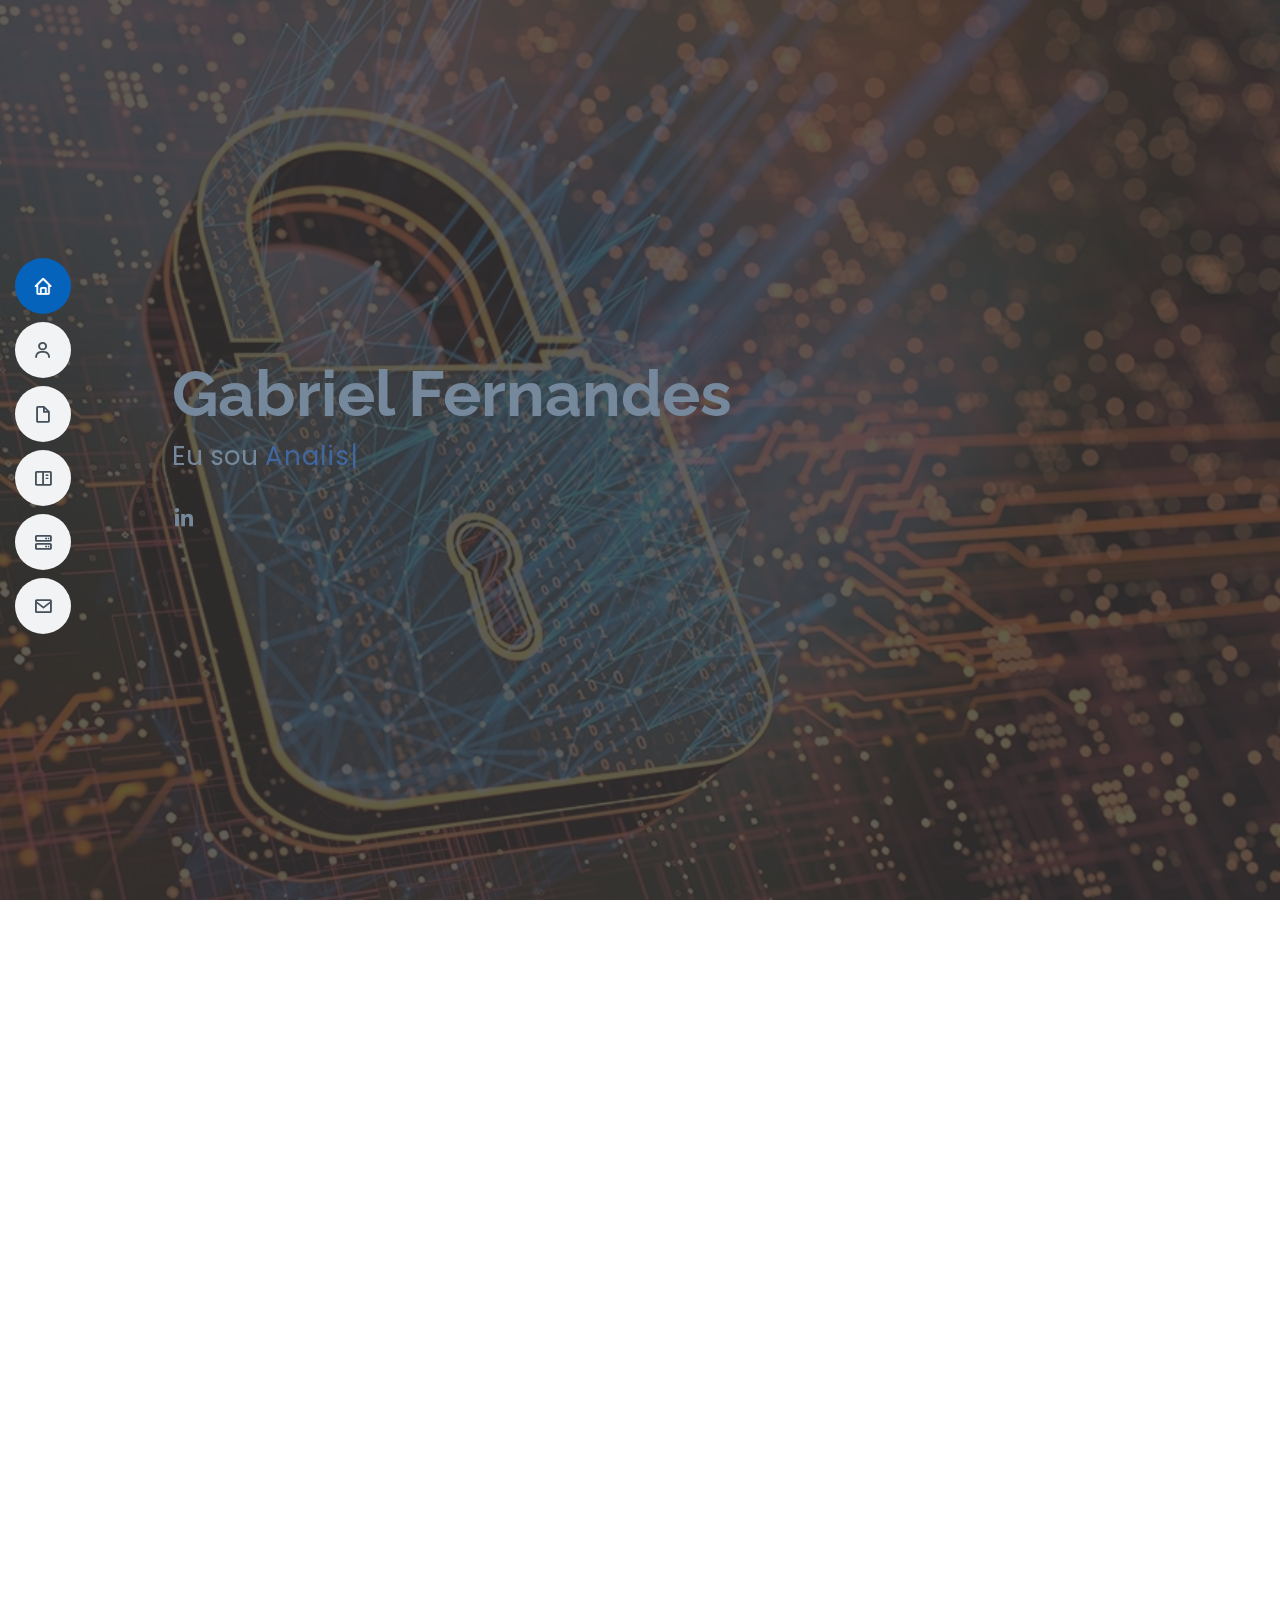
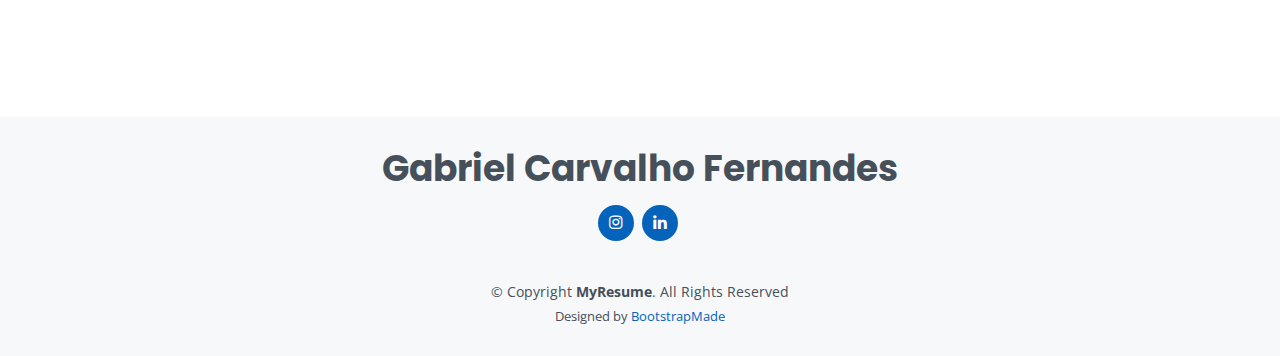
<file: index.html>
<!DOCTYPE html>
<html lang="en">

<head>
  <meta charset="utf-8">
  <meta content="width=device-width, initial-scale=1.0" name="viewport">

  <title>MyResume Bootstrap Template - Index</title>
  <meta content="" name="description">
  <meta content="" name="keywords">

  <!-- Favicons -->
  <link href="assets/img/a.webp" rel="icon">
  <link href="assets/img/a.webp" rel="apple-touch-icon">

  <!-- Google Fonts -->
  <link href="https://fonts.googleapis.com/css?family=Open+Sans:300,300i,400,400i,600,600i,700,700i|Raleway:300,300i,400,400i,500,500i,600,600i,700,700i|Poppins:300,300i,400,400i,500,500i,600,600i,700,700i" rel="stylesheet">

  <!-- Vendor CSS Files -->
  <link href="assets/vendor/aos/aos.css" rel="stylesheet">
  <link href="assets/vendor/bootstrap/css/bootstrap.min.css" rel="stylesheet">
  <link href="assets/vendor/bootstrap-icons/bootstrap-icons.css" rel="stylesheet">
  <link href="assets/vendor/boxicons/css/boxicons.min.css" rel="stylesheet">
  <link href="assets/vendor/glightbox/css/glightbox.min.css" rel="stylesheet">
  <link href="assets/vendor/swiper/swiper-bundle.min.css" rel="stylesheet">

  <!-- Template Main CSS File -->
  <link href="assets/css/style.css" rel="stylesheet">

  <!-- =======================================================
  * Template Name: MyResume
  * Template URL: https://bootstrapmade.com/free-html-bootstrap-template-my-resume/
  * Updated: Mar 17 2024 with Bootstrap v5.3.3
  * Author: BootstrapMade.com
  * License: https://bootstrapmade.com/license/
  ======================================================== -->
</head>

<body>

  <!-- ======= Mobile nav toggle button ======= -->
  <!-- <button type="button" class="mobile-nav-toggle d-xl-none"><i class="bi bi-list mobile-nav-toggle"></i></button> -->
  <i class="bi bi-list mobile-nav-toggle d-lg-none"></i>
  <!-- ======= Header ======= -->
  <header id="header" class="d-flex flex-column justify-content-center">

    <nav id="navbar" class="navbar nav-menu">
      <ul>
        <li><a href="#hero" class="nav-link scrollto active"><i class="bx bx-home"></i> <span>Home</span></a></li>
        <li><a href="#about" class="nav-link scrollto"><i class="bx bx-user"></i> <span>Sobre</span></a></li>
        <li><a href="#resume" class="nav-link scrollto"><i class="bx bx-file-blank"></i> <span>Curriculo</span></a></li>
        <li><a href="#portfolio" class="nav-link scrollto"><i class="bx bx-book-content"></i> <span>Portfolio</span></a></li>
        <li><a href="#services" class="nav-link scrollto"><i class="bx bx-server"></i> <span>Serviços</span></a></li>
        <li><a href="#contact" class="nav-link scrollto"><i class="bx bx-envelope"></i> <span>Contato</span></a></li>
      </ul>
    </nav><!-- .nav-menu -->

  </header><!-- End Header -->

  <!-- ======= Hero Section ======= -->
  <section id="hero" class="d-flex flex-column justify-content-center">
    <div class="container" data-aos="zoom-in" data-aos-delay="100">
      <h1>Gabriel Fernandes</h1>
      <p>Eu sou <span class="typed" data-typed-items="Analista de segurança, Arquiteto de soluções, Desenvolvedor, Musico"></span></p>
      <div class="social-links">
        <a href="https://www.linkedin.com/in/gabriel-carvalho-fernandes/" class="linkedin"><i class="bx bxl-linkedin"></i></a>
      </div>
    </div>
  </section><!-- End Hero -->

  <main id="main">

    <!-- ======= About Section ======= -->
    <section id="about" class="about">
      <div class="container" data-aos="fade-up">

        <div class="section-title">
          <h2>Sobre</h2>
          <p>Oi, tudo bem? Meu nome é Gabriel, tenho 20 anos, venho de Divinópolis-MG, mas atualmente estou morando em São Carlos-SP por conta da universidade. Em 2019 ingressei em uma escola com ensino médio integrado ao técnico em informática, e lá conheci e me encantei com a computação, participando ativamente de projetos de extensão e iniciações científicas. Logo após o término do meu curso técnico e ensino médio, resolvi continuar nessa minha jornada pela computação na graduação, e depois de muito pensar optei pelo curso de Bacharelado em Sistemas de Informação. Por fim, após um árduo processo seletivo, me mudei da minha cidade e estado de nascença, para entrar na Universidade de São Paulo.<br>
            Agora falando mais especificamente da minha trajetória profissional, estou cursando o segundo período de Sistemas de Informação pela Universidade de São Paulo(ICMC-USP), possuo um curso técnico em Informática pelo Centro Federal de Ensino Tecnológico de Minas Gerais (CEFET-MG). Participei de duas iniciações científicas, uma pelo CEFET, no qual foi feito um aplicativo de auxílio ao ensino do badminton, em que atuei como desenvolvedor. Esse projeto foi premiado na FEBRACE como finalista. Ao ingressar na faculdade, logo no primeiro semestre, já me engajei em outra iniciação científica, sobre um aplicativo de otimização de rotas para coleta seletiva, em que também atuei como desenvolvedor. Tenho inglês avançado. Atuei  como Arquiteto de soluções de cybersgurança  na Stefanini Rafael.</p>
        </div>

        <div class="row">
          <div class="col-lg-4">
            <img src="assets/img/profile-img.jpg" class="img-fluid" alt="">
          </div>
          <div class="col-lg-8 pt-4 pt-lg-0 content">
            <h3>Arquiteto de Segurança</h3>
            <p class="fst-italic">
              Seguindo a jornada de cybersgurança e se aprimorando cada vez mais.
            </p>
            <div class="row">
              <div class="col-lg-6">
                <ul>
                  <li><i class="bi bi-chevron-right"></i> <strong>Nascimento:</strong> <span>26 Maio 2003</span></li>
                  <li><i class="bi bi-chevron-right"></i> <strong>Website:</strong> <span>www.example.com</span></li>
                  <li><i class="bi bi-chevron-right"></i> <strong>Telefone:</strong> <span>+55 37 99126-7715</span></li>
                  <li><i class="bi bi-chevron-right"></i> <strong>Cidade:</strong> <span>São Carlos-SP</span></li>
                </ul>
              </div>
              <div class="col-lg-6">
                <ul>
                  <li><i class="bi bi-chevron-right"></i> <strong>Idade:</strong> <span>20</span></li>
                  <li><i class="bi bi-chevron-right"></i> <strong>Formação:</strong> <span>Sistemas de Informação</span></li>
                  <li><i class="bi bi-chevron-right"></i> <strong>Email:</strong> <span>gabriel.carvalhof@usp.br</span></li>
                  <li><i class="bi bi-chevron-right"></i> <strong>Freelance:</strong> <span>Disponível</span></li>
                </ul>
              </div>
            </div>
          </div>
        </div>

      </div>
    </section><!-- End About Section -->

    <!-- ======= Facts Section ======= -->
    <section id="facts" class="facts">
      <div class="container" data-aos="fade-up">

        <div class="section-title">
          <h2>Fatos</h2>
          <p>Crescer, se aprimorar, gerar resultados e claro, deixar clientes cada vez mais contentes, esses são meus lemas! Abaixo alguns dos resultados obtidos durante a minha jornada no universo de cybersegurança</p>
        </div>

        <div class="row">

          <div class="col-lg-3 col-md-6">
            <div class="count-box">
              <i class="bi bi-person-check"></i>
              <span data-purecounter-start="0" data-purecounter-end="40" data-purecounter-duration="1" class="purecounter"></span>
              <p>Clientes Atendidos</p>
            </div>
          </div>

          <div class="col-lg-3 col-md-6 mt-5 mt-md-0">
            <div class="count-box">
              <i class="bi bi-journal-richtext"></i>
              <span data-purecounter-start="0" data-purecounter-end="100" data-purecounter-duration="1" class="purecounter"></span>
              <p>Projetos Implementados</p>
            </div>
          </div>

          <div class="col-lg-3 col-md-6 mt-5 mt-lg-0">
            <div class="count-box">
              <i class="bi bi-shield-lock"></i>
              <span data-purecounter-start="0" data-purecounter-end="2500" data-purecounter-duration="1" class="purecounter"></span>
              <p>Horas de Trabalho em arquiteturas de segurança</p>
            </div>
          </div>

          <div class="col-lg-3 col-md-6 mt-5 mt-lg-0">
            <div class="count-box">
              <i class="bi bi-award"></i>
              <span data-purecounter-start="0" data-purecounter-end="7" data-purecounter-duration="1" class="purecounter"></span>
              <p>Certificações</p>
            </div>
          </div>

        </div>

      </div>
    </section><!-- End Facts Section -->

    <!-- ======= Skills Section ======= -->
    <section id="skills" class="skills section-bg">
      <div class="container" data-aos="fade-up">

        <div class="section-title">
          <h2>Habilidades</h2>
          <p></p>
        </div>

        <div class="row skills-content">

          <div class="col-lg-6">

            <div class="progress">
              <span class="skill">Arquitetura de Segurança <i class="val">100%</i></span>
              <div class="progress-bar-wrap">
                <div class="progress-bar" role="progressbar" aria-valuenow="100" aria-valuemin="0" aria-valuemax="100"></div>
              </div>
            </div>

            <div class="progress">
              <span class="skill"> Redes <i class="val">90%</i></span>
              <div class="progress-bar-wrap">
                <div class="progress-bar" role="progressbar" aria-valuenow="90" aria-valuemin="0" aria-valuemax="100"></div>
              </div>
            </div>

            <div class="progress">
              <span class="skill">Pentest <i class="val">75%</i></span>
              <div class="progress-bar-wrap">
                <div class="progress-bar" role="progressbar" aria-valuenow="75" aria-valuemin="0" aria-valuemax="100"></div>
              </div>
            </div>

          </div>

          <div class="col-lg-6">

            <div class="progress">
              <span class="skill">Monitoramento SOC <i class="val">80%</i></span>
              <div class="progress-bar-wrap">
                <div class="progress-bar" role="progressbar" aria-valuenow="80" aria-valuemin="0" aria-valuemax="100"></div>
              </div>
            </div>

            <div class="progress">
              <span class="skill">Phishing<i class="val">90%</i></span>
              <div class="progress-bar-wrap">
                <div class="progress-bar" role="progressbar" aria-valuenow="90" aria-valuemin="0" aria-valuemax="100"></div>
              </div>
            </div>

            <div class="progress">
              <span class="skill">DevSecOps <i class="val">55%</i></span>
              <div class="progress-bar-wrap">
                <div class="progress-bar" role="progressbar" aria-valuenow="55" aria-valuemin="0" aria-valuemax="100"></div>
              </div>
            </div>

          </div>

        </div>

      </div>
    </section><!-- End Skills Section -->

    <!-- ======= Resume Section ======= -->
    <section id="resume" class="resume">
      <div class="container" data-aos="fade-up">

        <div class="section-title">
          <h2>Resume</h2>
          <p>Abaixo está um pouco da minha trajetória Academica e profissional. Tenho muito orgulho de toda luta, conquistas e desafios superados, durante a minha, mesmo que rescente, carreira. Lembrando, um profissional de TI nunca para de estudar e se atualizar :) </p>
        </div>

        <div class="row">
          <div class="col-lg-6">
            <h3 class="resume-title">Sumario</h3>
            <div class="resume-item pb-0">
              <h4>Gabriel Fernandes</h4>
              <p><em>Arquiteto de Soluções de cybersegurança com mais de 1 ano de experiencia.</em></p>
              <ul>
                <li>São Carlos,São Paulo, Brasil</li>
                <li>(37) 99126-7715</li>
                <li>gabriel.carvalhof@usp.br</li>
              </ul>
            </div>

            <h3 class="resume-title">Formação</h3>
            <div class="resume-item">
              <h4>Bacharelado em Sistemas de Informação</h4>
              <h5>2022 - até o momento</h5>
              <p><em>Universidade de São Paulo - USP</em></p>
              <p>Bacharelado cursado no período noturno no Instituto de Ciencias Matematicas e Computação(ICMC) da USP</p>
            </div>
            <div class="resume-item">
              <h4>Curso Técnico Integrado em Informática </h4>
              <h5>2019 - 2021</h5>
              <p><em>Centro Federal de Ensino Tecnológico de Minas Gerais / CEFET-MG</em></p>
              <p>Curso técnico em informática integrado ao ensino médio, cursado no CEFET-MG campus V</p>
            </div>
          </div>
          <div class="col-lg-6">
            <h3 class="resume-title">Professional Experience</h3>
            <div class="resume-item">
              <h4>Arquiteto de Soluções de Cybersegurança Junior</h4>
              <h5>2023 - 2023</h5>
              <p><em>Stefanini Cyber</em></p>
              <ul>
                <li>Compunha a equipe de pré-vendas, sendo responsável por desenvolver propostas técnicas e comerciais para clientes interessados em produtos e serviços de segurança cibernética.</li>
                <li>encarregado de coletar requisitos, oferecer suporte em defesas técnicas durante propostas, responder a solicitações de propostas (RFPs) </li>
                <li>Desenvolvimento da oferta de DevSecOps da empresa</li>
              </ul>
            </div>
            <div class="resume-item">
              <h4>Estagiário em cybersegurança</h4>
              <h5>2022 - 2023</h5>
              <p><em>Stefanini Cyber</em></p>
              <ul>
                <li>Apoio ao setor de pré-vendas na administração e capacitação dos produtos de cybersecurity empregados nas oportunidades de vendas</li>
                <li>Conhecimento técnico sobre o portfólio de empresas como IBM, Cisco, Tenable, etc </li>
                <li>Domínios de cybersecurity que estudei durante o estágio são:SIEM,SOAR,Cloud Security, Data Protection, EDR, NDR, IOT, OT, IAM, PAM, Email security e threat intelligence</li>
              </ul>
            </div>
          </div>
        </div>

      </div>
    </section><!-- End Resume Section -->

    <!-- ======= Portfolio Section ======= -->
    <section id="portfolio" class="portfolio section-bg">
      <div class="container" data-aos="fade-up">

        <div class="section-title">
          <h2>Portfolio</h2>
          <p>Abaixo alguns exemplos de trabalhos que compõem o meu portifolio</p>
        </div>

        <div class="row">
          <div class="col-lg-12 d-flex justify-content-center" data-aos="fade-up" data-aos-delay="100">
            <ul id="portfolio-flters">
              <li data-filter="*" class="filter-active">All</li>
              <li data-filter=".filter-app">App</li>
              <li data-filter=".filter-card">Card</li>
              <li data-filter=".filter-web"></li>
            </ul>
          </div>
        </div>

        <div class="row portfolio-container" data-aos="fade-up" data-aos-delay="200">

          <div class="col-lg-4 col-md-6 portfolio-item filter-app">
            <div class="portfolio-wrap">
              <img src="assets/img/portfolio/portfolio1.png" class="img-fluid" alt="">
              <div class="portfolio-info">
                <h4>Recicle++</h4>
                <p>App</p>
                <div class="portfolio-links">
                  <a href="assets/img/portfolio/portfolio1.png" data-gallery="portfolioGallery" class="portfolio-lightbox" title="App de otimização de rotas"><i class="bx bx-plus"></i></a>
                  <a href="portfolio-details.html" class="portfolio-details-lightbox" data-glightbox="type: external" title="Portfolio Details"><i class="bx bx-link"></i></a>
                </div>
              </div>
            </div>
          </div>

          <div class="col-lg-4 col-md-6 portfolio-item filter-web">
            <div class="portfolio-wrap">
              <img src="assets/img/portfolio/chiken-maze.jpg" class="img-fluid" alt="">
              <div class="portfolio-info">
                <h4>Chiken-Maze</h4>
                <p>app</p>
                <div class="portfolio-links">
                  <a href="https://github.com/GabrielCF10/ChickenMaze" class="portfolio-details-lightbox" ><i class="bx bx-link"></i></a>
                </div>
              </div>
            </div>
          </div>

          <div class="col-lg-4 col-md-6 portfolio-item filter-app">
            <div class="portfolio-wrap">
              <img src="assets/img/portfolio/AVL.png" class="img-fluid" alt="">
              <div class="portfolio-info">
                <h4>Arvore AVL de Contatos</h4>
                <p>app</p>
                <div class="portfolio-links">
                  <a href="https://github.com/GabrielCF10/Arvore-de-contatos" class="portfolio-details-lightbox" data-glightbox="type: external" title="Portfolio Details"><i class="bx bx-link"></i></a>
                </div>
              </div>
            </div>
          </div>



        </div>

      </div>
    </section><!-- End Portfolio Section -->

    <!-- ======= Services Section ======= -->
    <section id="services" class="services">
      <div class="container" data-aos="fade-up">

        <div class="section-title">
          <h2>Services</h2>
          <p>Serviços e funções as quais consigo desempenhar.</p>
        </div>

        <div class="row">

          <div class="col-lg-4 col-md-6 d-flex align-items-stretch" data-aos="zoom-in" data-aos-delay="100">
            <div class="icon-box iconbox-blue">
              <div class="icon">
                <svg width="100" height="100" viewBox="0 0 600 600" xmlns="http://www.w3.org/2000/svg">
                  <path stroke="none" stroke-width="0" fill="#f5f5f5" d="M300,521.0016835830174C376.1290562159157,517.8887921683347,466.0731472004068,529.7835943286574,510.70327084640275,468.03025145048787C554.3714126377745,407.6079735673963,508.03601936045806,328.9844924480964,491.2728898941984,256.3432110539036C474.5976632858925,184.082847569629,479.9380746630129,96.60480741107993,416.23090153303,58.64404602377083C348.86323505073057,18.502131276798302,261.93793281208167,40.57373210992963,193.5410806939664,78.93577620505333C130.42746243093433,114.334589627462,98.30271207620316,179.96522072025542,76.75703585869454,249.04625023123273C51.97151888228291,328.5150500222984,13.704378332031375,421.85034740162234,66.52175969318436,486.19268352777647C119.04800174914682,550.1803526380478,217.28368757567262,524.383925680826,300,521.0016835830174"></path>
                </svg>
                <i class="bx bx-shield-plus"></i>
              </div>
              <h4><a href="">Arquiteto de Segurança</a></h4>
              <p>Desenvolvimento de arquiteturas robustas de segurança</p>
            </div>
          </div>

          <div class="col-lg-4 col-md-6 d-flex align-items-stretch mt-4 mt-md-0" data-aos="zoom-in" data-aos-delay="200">
            <div class="icon-box iconbox-orange ">
              <div class="icon">
                <svg width="100" height="100" viewBox="0 0 600 600" xmlns="http://www.w3.org/2000/svg">
                  <path stroke="none" stroke-width="0" fill="#f5f5f5" d="M300,582.0697525312426C382.5290701553225,586.8405444964366,449.9789794690241,525.3245884688669,502.5850820975895,461.55621195738473C556.606425686781,396.0723002908107,615.8543463187945,314.28637112970534,586.6730223649479,234.56875336149918C558.9533121215079,158.8439757836574,454.9685369536778,164.00468322053177,381.49747125262974,130.76875717737553C312.15926192815925,99.40240125094834,248.97055460311594,18.661163978235184,179.8680185752513,50.54337015887873C110.5421016452524,82.52863877960104,119.82277516462835,180.83849132639028,109.12597500060166,256.43424936330496C100.08760227029461,320.3096726198365,92.17705696193138,384.0621239912766,124.79988738764834,439.7174275375508C164.83382741302287,508.01625554203684,220.96474134820875,577.5009287672846,300,582.0697525312426"></path>
                </svg>
                <i class="bx bx-shield-minus"></i>
              </div>
              <h4><a href="">Pentester</a></h4>
              <p>Executo testes de intrusão em sistemas criticos</p>
            </div>
          </div>

          <div class="col-lg-4 col-md-6 d-flex align-items-stretch mt-4 mt-lg-0" data-aos="zoom-in" data-aos-delay="300">
            <div class="icon-box iconbox-pink">
              <div class="icon">
                <svg width="100" height="100" viewBox="0 0 600 600" xmlns="http://www.w3.org/2000/svg">
                  <path stroke="none" stroke-width="0" fill="#f5f5f5" d="M300,541.5067337569781C382.14930387511276,545.0595476570109,479.8736841581634,548.3450877840088,526.4010558755058,480.5488172755941C571.5218469581645,414.80211281144784,517.5187510058486,332.0715597781072,496.52539010469104,255.14436215662573C477.37192572678356,184.95920475031193,473.57363656557914,105.61284051026155,413.0603344069578,65.22779650032875C343.27470386102294,18.654635553484475,251.2091493199835,5.337323636656869,175.0934190732945,40.62881213300186C97.87086631185822,76.43348514350839,51.98124368387456,156.15599469081315,36.44837278890362,239.84606092416172C21.716077023791087,319.22268207091537,43.775223500013084,401.1760424656574,96.891909868211,461.97329694683043C147.22146801428983,519.5804099606455,223.5754009179313,538.201503339737,300,541.5067337569781"></path>
                </svg>
                <i class="bx bx-tachometer"></i>
              </div>
              <h4><a href="">Monitoramento SOC</a></h4>
              <p>Atuo como Analista N1 em Centros de Operações de Segurança(SOC)</p>
            </div>
          </div>

          <div class="col-lg-4 col-md-6 d-flex align-items-stretch mt-4" data-aos="zoom-in" data-aos-delay="100">
            <div class="icon-box iconbox-yellow">
              <div class="icon">
                <svg width="100" height="100" viewBox="0 0 600 600" xmlns="http://www.w3.org/2000/svg">
                  <path stroke="none" stroke-width="0" fill="#f5f5f5" d="M300,503.46388370962813C374.79870501325706,506.71871716319447,464.8034551963731,527.1746412648533,510.4981551193396,467.86667711651364C555.9287308511215,408.9015244558933,512.6030010748507,327.5744911775523,490.211057578863,256.5855673507754C471.097692560561,195.9906835881958,447.69079081568157,138.11976852964426,395.19560036434837,102.3242989838813C329.3053358748298,57.3949838291264,248.02791733380457,8.279543830951368,175.87071277845988,42.242879143198664C103.41431057327972,76.34704239035025,93.79494320519305,170.9812938413882,81.28167332365135,250.07896920659033C70.17666984294237,320.27484674793965,64.84698225790005,396.69656628748305,111.28512138212992,450.4950937839243C156.20124167950087,502.5303643271138,231.32542653798444,500.4755392045468,300,503.46388370962813"></path>
                </svg>
                <i class="bi bi-people-fill"></i>
              </div>
              <h4><a href="">Testes de engenharia social</a></h4>
              <p>Tenho a capacidade de realizar testes de engenharia social, como phishing e smshing</p>
            </div>
          </div>

          <div class="col-lg-4 col-md-6 d-flex align-items-stretch mt-4" data-aos="zoom-in" data-aos-delay="200">
            <div class="icon-box iconbox-red">
              <div class="icon">
                <svg width="100" height="100" viewBox="0 0 600 600" xmlns="http://www.w3.org/2000/svg">
                  <path stroke="none" stroke-width="0" fill="#f5f5f5" d="M300,532.3542879108572C369.38199826031484,532.3153073249985,429.10787420159085,491.63046689027357,474.5244479745417,439.17860296908856C522.8885846962883,383.3225815378663,569.1668002868075,314.3205725914397,550.7432151929288,242.7694973846089C532.6665558377875,172.5657663291529,456.2379748765914,142.6223662098291,390.3689995646985,112.34683881706744C326.66090330228417,83.06452184765237,258.84405631176094,53.51806209861945,193.32584062364296,78.48882559362697C121.61183558270385,105.82097193414197,62.805066853699245,167.19869350419734,48.57481801355237,242.6138429142374C34.843463184063346,315.3850353017275,76.69343916112496,383.4422959591041,125.22947124332185,439.3748458443577C170.7312796277747,491.8107796887764,230.57421082200815,532.3932930995766,300,532.3542879108572"></path>
                </svg>
                <i class="bi bi-hdd-network"></i>
              </div>
              <h4><a href="">Analista de Redes</a></h4>
              <p>Amplo conhecimento em redes, com destaque para ferramentas Cisco e Fortnet</p>
            </div>
          </div>

          <div class="col-lg-4 col-md-6 d-flex align-items-stretch mt-4" data-aos="zoom-in" data-aos-delay="300">
            <div class="icon-box iconbox-teal">
              <div class="icon">
                <svg width="100" height="100" viewBox="0 0 600 600" xmlns="http://www.w3.org/2000/svg">
                  <path stroke="none" stroke-width="0" fill="#f5f5f5" d="M300,566.797414625762C385.7384707136149,576.1784315230908,478.7894351017131,552.8928747891023,531.9192734346935,484.94944893311C584.6109503024035,417.5663521118492,582.489472248146,322.67544863468447,553.9536738515405,242.03673114598146C529.1557734026468,171.96086150256528,465.24506316201064,127.66468636344209,395.9583748389544,100.7403814666027C334.2173773831606,76.7482773500951,269.4350130405921,84.62216499799875,207.1952322260088,107.2889140133804C132.92018162631612,134.33871894543012,41.79353780512637,160.00259165414826,22.644507872594943,236.69541883565114C3.319112789854554,314.0945973066697,72.72355303640163,379.243833228382,124.04198916343866,440.3218312028393C172.9286146004772,498.5055451809895,224.45579914871206,558.5317968840102,300,566.797414625762"></path>
                </svg>
                <i class="bi bi-infinity"></i>
              </div>
              <h4><a href="">DevSecOps</a></h4>
              <p>Atuo como engenheiro de DevSecOps, com especialidade nas ferramentas Veracode e Checkmarks</p>
            </div>
          </div>

        </div>

      </div>
    </section><!-- End Services Section -->

    <!-- ======= Testimonials Section ======= -->
    <section id="testimonials" class="testimonials section-bg">
      <div class="container" data-aos="fade-up">

        <div class="section-title">
          <h2>Testemunhas</h2>
        </div>

        <div class="testimonials-slider swiper" data-aos="fade-up" data-aos-delay="100">
          <div class="swiper-wrapper">

            <div class="swiper-slide">
              <div class="testimonial-item">
                <img src="assets/img/testimonials/arruda.png" class="testimonial-img" alt="">
                <h3>Gabriel Arruda</h3>
                <h4>Analista de Portfolio Asset</h4>
                <p>
                  <i class="bx bxs-quote-alt-left quote-icon-left"></i>
                  Gabriel é um ótimo profissional, sempre disposto a ajudar e com um conhecimento técnico incrível. Recomendo muito o seu trabalho.
                  <i class="bx bxs-quote-alt-right quote-icon-right"></i>
                </p>
              </div>
            </div><!-- End testimonial item -->

            <div class="swiper-slide">
              <div class="testimonial-item">
                <img src="assets/img/testimonials/andregas.png" class="testimonial-img" alt="">
                <h3>Gabriel Andreghetti</h3>
                <h4>Estudante & Pesquisador</h4>
                <p>
                  <i class="bx bxs-quote-alt-left quote-icon-left"></i>
                  Gabriel demonstrou um amplo conhecimento em cybersegurança, sempre disposto a ajudar e com uma ótima didática. Recomendo muito o seu trabalho.
                  <i class="bx bxs-quote-alt-right quote-icon-right"></i>
                </p>
              </div>
            </div><!-- End testimonial item -->

            <div class="swiper-slide">
              <div class="testimonial-item">
                <img src="assets/img/testimonials/thiago.png" class="testimonial-img" alt="">
                <h3>Thiago Prado</h3>
                <h4>Cientista de Dados</h4>
                <p>
                  <i class="bx bxs-quote-alt-left quote-icon-left"></i>
                  Extremamente dedicado e aprende rapido, Gabriel é um profissional incrível e com um futuro brilhante pela frente.
                  <i class="bx bxs-quote-alt-right quote-icon-right"></i>
                </p>
              </div>
            </div><!-- End testimonial item -->

            <div class="swiper-slide">
              <div class="testimonial-item">
                <img src="assets/img/testimonials/jp.png" class="testimonial-img" alt="">
                <h3>Joao Pedro</h3>
                <h4>Engenheiro de ML</h4>
                <p>
                  <i class="bx bxs-quote-alt-left quote-icon-left"></i>
                  Gabriel é um profissional incrível, com um conhecimento técnico incrível e sempre disposto a ajudar. Recomendo muito o seu trabalho.
                  <i class="bx bxs-quote-alt-right quote-icon-right"></i>
                </p>
              </div>
            </div><!-- End testimonial item -->

            <div class="swiper-slide">
              <div class="testimonial-item">
                <img src="assets/img/testimonials/pedrinho.png" class="testimonial-img" alt="">
                <h3>Pedro Augusto</h3>
                <h4>Estudante</h4>
                <p>
                  <i class="bx bxs-quote-alt-left quote-icon-left"></i>
                  Gabriel é um profissional incrível, com um conhecimento técnico incrível e sempre disposto a ajudar. Recomendo muito o seu trabalho.
                  <i class="bx bxs-quote-alt-right quote-icon-right"></i>
                </p>
              </div>
            </div><!-- End testimonial item -->

          </div>
          <div class="swiper-pagination"></div>
        </div>

      </div>
    </section><!-- End Testimonials Section -->

    <!-- ======= Contact Section ======= -->
    <section id="contact" class="contact">
      <div class="container" data-aos="fade-up">

        <div class="section-title">
          <h2>Contato</h2>
        </div>

        <div class="row mt-1">

          <div class="col-lg-4">
            <div class="info">
              <div class="address">
                <i class="bi bi-geo-alt"></i>
                <h4>Endereço:</h4>
                <p>São Carlos, São Paulo, Brasil</p>
              </div>

              <div class="email">
                <i class="bi bi-envelope"></i>
                <h4>Email:</h4>
                <p>gabriel.carvalhof@usp.br</p>
              </div>

              <div class="phone">
                <i class="bi bi-phone"></i>
                <h4>Tel:</h4>
                <p>+55 37 99126-7715</p>
              </div>

            </div>

          </div>

          <div class="col-lg-8 mt-5 mt-lg-0">

            <form action="forms/contact.php" method="post" role="form" class="php-email-form">
              <div class="row">
                <div class="col-md-6 form-group">
                  <input type="text" name="name" class="form-control" id="name" placeholder="Your Name" required>
                </div>
                <div class="col-md-6 form-group mt-3 mt-md-0">
                  <input type="email" class="form-control" name="email" id="email" placeholder="Your Email" required>
                </div>
              </div>
              <div class="form-group mt-3">
                <input type="text" class="form-control" name="subject" id="subject" placeholder="Subject" required>
              </div>
              <div class="form-group mt-3">
                <textarea class="form-control" name="message" rows="5" placeholder="Message" required></textarea>
              </div>
              <div class="my-3">
                <div class="loading">Carregando</div>
                <div class="error-message"></div>
                <div class="sent-message">Sua mensagem foi enviada. Obrigado!</div>
              </div>
              <div class="text-center"><button type="submit">Enviar Mensagem</button></div>
            </form>

          </div>

        </div>

      </div>
    </section><!-- End Contact Section -->

  </main><!-- End #main -->

  <!-- ======= Footer ======= -->
  <footer id="footer">
    <div class="container">
      <h3>Gabriel Carvalho Fernandes</h3>
      <div class="social-links">
        <a href="https://www.instagram.com/gabrielcf10/" class="instagram"><i class="bx bxl-instagram"></i></a>
        <a href="https://www.linkedin.com/in/gabriel-carvalho-fernandes/" class="linkedin"><i class="bx bxl-linkedin"></i></a>
      </div>
      <div class="copyright">
        &copy; Copyright <strong><span>MyResume</span></strong>. All Rights Reserved
      </div>
      <div class="credits">
        <!-- All the links in the footer should remain intact. -->
        <!-- You can delete the links only if you purchased the pro version. -->
        <!-- Licensing information: [license-url] -->
        <!-- Purchase the pro version with working PHP/AJAX contact form: https://bootstrapmade.com/free-html-bootstrap-template-my-resume/ -->
        Designed by <a href="https://bootstrapmade.com/">BootstrapMade</a>
      </div>
    </div>
  </footer><!-- End Footer -->

  <div id="preloader"></div>
  <a href="#" class="back-to-top d-flex align-items-center justify-content-center"><i class="bi bi-arrow-up-short"></i></a>

  <!-- Vendor JS Files -->
  <script src="assets/vendor/purecounter/purecounter_vanilla.js"></script>
  <script src="assets/vendor/aos/aos.js"></script>
  <script src="assets/vendor/bootstrap/js/bootstrap.bundle.min.js"></script>
  <script src="assets/vendor/glightbox/js/glightbox.min.js"></script>
  <script src="assets/vendor/isotope-layout/isotope.pkgd.min.js"></script>
  <script src="assets/vendor/swiper/swiper-bundle.min.js"></script>
  <script src="assets/vendor/typed.js/typed.umd.js"></script>
  <script src="assets/vendor/waypoints/noframework.waypoints.js"></script>
  <script src="assets/vendor/php-email-form/validate.js"></script>

  <!-- Template Main JS File -->
  <script src="assets/js/main.js"></script>

</body>

</html>
</file>
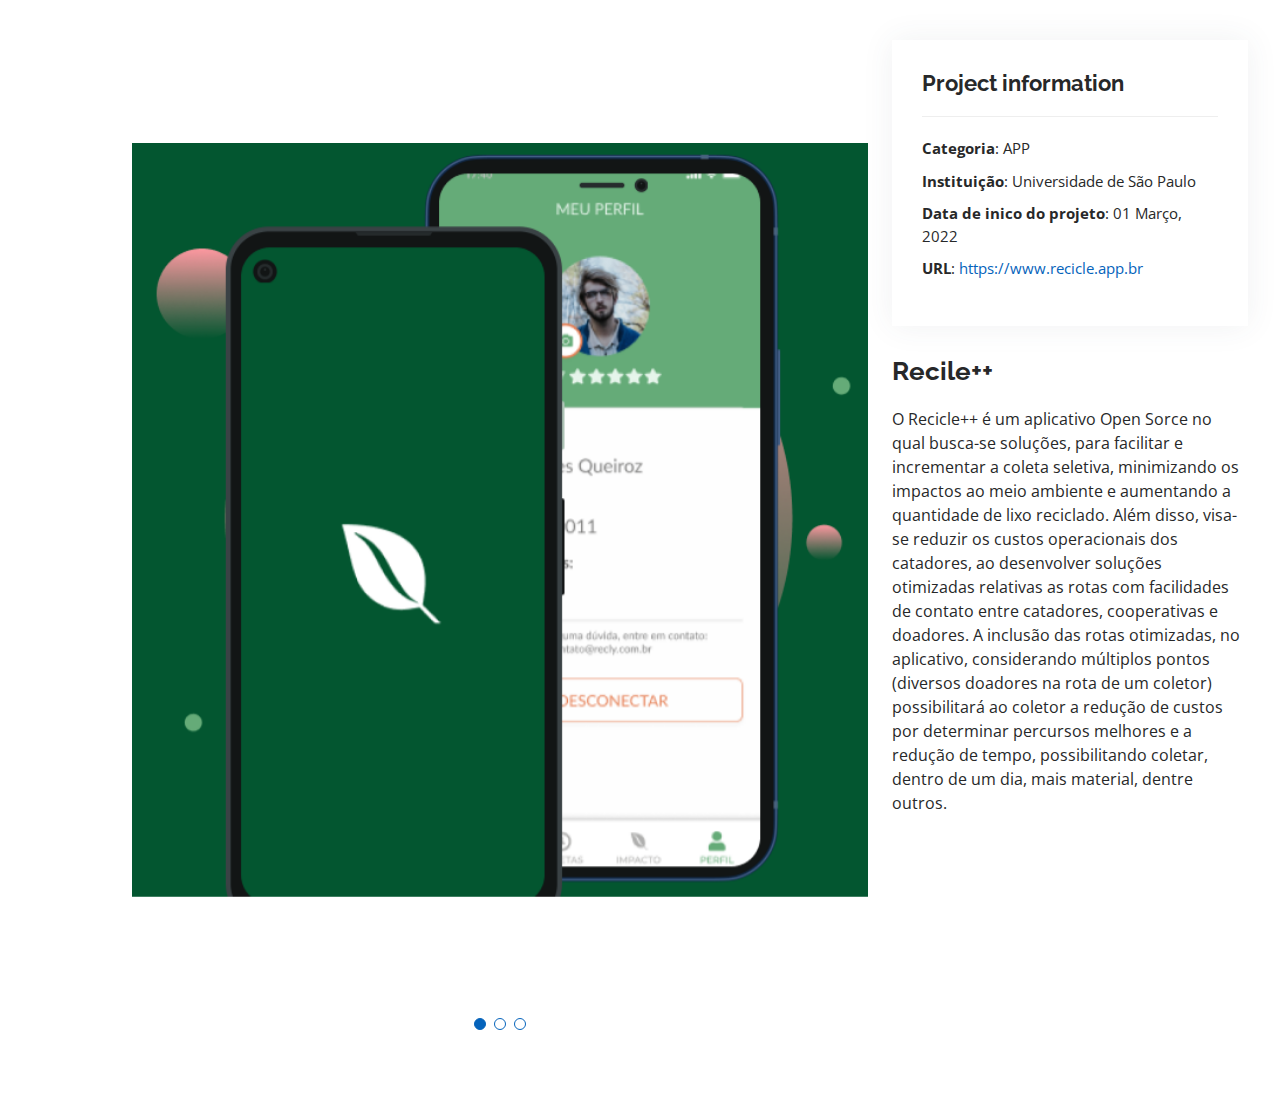
<file: portfolio-details.html>
<!DOCTYPE html>
<html lang="en">

<head>
  <meta charset="utf-8">
  <meta content="width=device-width, initial-scale=1.0" name="viewport">

  <title>Portfolio Details - Personal Bootstrap Template</title>
  <meta content="" name="description">
  <meta content="" name="keywords">

  <!-- Favicons -->
  <link href="assets/img/favicon.png" rel="icon">
  <link href="assets/img/apple-touch-icon.png" rel="apple-touch-icon">

  <!-- Google Fonts -->
  <link href="https://fonts.googleapis.com/css?family=Open+Sans:300,300i,400,400i,600,600i,700,700i|Raleway:300,300i,400,400i,500,500i,600,600i,700,700i|Poppins:300,300i,400,400i,500,500i,600,600i,700,700i" rel="stylesheet">

  <!-- Vendor CSS Files -->
  <link href="assets/vendor/aos/aos.css" rel="stylesheet">
  <link href="assets/vendor/bootstrap/css/bootstrap.min.css" rel="stylesheet">
  <link href="assets/vendor/bootstrap-icons/bootstrap-icons.css" rel="stylesheet">
  <link href="assets/vendor/boxicons/css/boxicons.min.css" rel="stylesheet">
  <link href="assets/vendor/glightbox/css/glightbox.min.css" rel="stylesheet">
  <link href="assets/vendor/swiper/swiper-bundle.min.css" rel="stylesheet">

  <!-- Template Main CSS File -->
  <link href="assets/css/style.css" rel="stylesheet">

  <!-- =======================================================
  * Template Name: MyResume
  * Template URL: https://bootstrapmade.com/free-html-bootstrap-template-my-resume/
  * Updated: Mar 17 2024 with Bootstrap v5.3.3
  * Author: BootstrapMade.com
  * License: https://bootstrapmade.com/license/
  ======================================================== -->
</head>

<body>

  <main id="main">

    <!-- ======= Portfolio Details Section ======= -->
    <section id="portfolio-details" class="portfolio-details">
      <div class="container">

        <div class="row gy-4">

          <div class="col-lg-8">
            <div class="portfolio-details-slider swiper">
              <div class="swiper-wrapper align-items-center">

                <div class="swiper-slide">
                  <img src="assets/img/portfolio/portfolio1.png" alt="">
                </div>

                <div class="swiper-slide">
                  <img src="assets/img/portfolio/portfolio2.png" alt="">
                </div>

                <div class="swiper-slide">
                  <img src="assets/img/portfolio/portfolio3.png" alt="">
                </div>

              </div>
              <div class="swiper-pagination"></div>
            </div>
          </div>

          <div class="col-lg-4">
            <div class="portfolio-info">
              <h3>Project information</h3>
              <ul>
                <li><strong>Categoria</strong>: APP</li>
                <li><strong>Instituição</strong>: Universidade de São Paulo</li>
                <li><strong>Data de inico do projeto</strong>: 01 Março, 2022</li>
                <li><strong>URL</strong>: <a href="#">https://www.recicle.app.br</a></li>
              </ul>
            </div>
            <div class="portfolio-description">
              <h2>Recile++</h2>
              <p>
                O Recicle++ é um aplicativo Open Sorce no qual busca-se soluções, para facilitar e incrementar a coleta seletiva, minimizando os impactos ao meio ambiente e aumentando a quantidade de lixo reciclado. Além disso, visa-se reduzir os custos operacionais dos catadores, ao desenvolver soluções otimizadas relativas as rotas com facilidades de contato entre catadores, cooperativas e doadores. A inclusão das rotas otimizadas, no aplicativo, considerando múltiplos pontos (diversos doadores na rota de um coletor) possibilitará ao coletor a redução de custos por determinar percursos melhores e a redução de tempo, possibilitando coletar, dentro de um dia, mais material, dentre outros.
              </p>
            </div>
          </div>

        </div>

      </div>
    </section><!-- End Portfolio Details Section -->

  </main><!-- End #main -->

  <div id="preloader"></div>
  <a href="#" class="back-to-top d-flex align-items-center justify-content-center"><i class="bi bi-arrow-up-short"></i></a>

  <!-- Vendor JS Files -->
  <script src="assets/vendor/purecounter/purecounter_vanilla.js"></script>
  <script src="assets/vendor/aos/aos.js"></script>
  <script src="assets/vendor/bootstrap/js/bootstrap.bundle.min.js"></script>
  <script src="assets/vendor/glightbox/js/glightbox.min.js"></script>
  <script src="assets/vendor/isotope-layout/isotope.pkgd.min.js"></script>
  <script src="assets/vendor/swiper/swiper-bundle.min.js"></script>
  <script src="assets/vendor/typed.js/typed.umd.js"></script>
  <script src="assets/vendor/waypoints/noframework.waypoints.js"></script>
  <script src="assets/vendor/php-email-form/validate.js"></script>

  <!-- Template Main JS File -->
  <script src="assets/js/main.js"></script>

</body>

</html>
</file>
<file: assets/css/style.css>
/**
* Template Name: MyResume
* Template URL: https://bootstrapmade.com/free-html-bootstrap-template-my-resume/
* Updated: Mar 17 2024 with Bootstrap v5.3.3
* Author: BootstrapMade.com
* License: https://bootstrapmade.com/license/
*/

/*--------------------------------------------------------------
# General
--------------------------------------------------------------*/
/* seletor de elemento - nome */
body {
  font-family: "Open Sans", sans-serif;
  color: #272829;
}

 /* Aqui temos um exemplo de cascata -> é definido a cor padrão de links e remoção de
  sublinhado. Entretanto, por ser em cascata, esses itens podem ser posteriormente sobrescritos */
a { 
  color: #0563bb;
  text-decoration: none;
}
 
a:hover {  /* seletor de pseudo classe :hover -> ao passar o mouse em cima do link ele mudará a cor. */
  color: #067ded;
  text-decoration: none;
}

/*Seletor simples - Grupo
Temos outro exemplo de cascata*/
h1,
h2,
h3,
h4,
h5,
h6 {
  font-family: "Raleway", sans-serif;
}

/*--------------------------------------------------------------
# Back to top button
--------------------------------------------------------------*/
/*Seletor de Classe
 Temos um exemplo de especificidade, caso a classe .back-to-top 
 seja combinada com outro item, ela terár prioridade*/

.back-to-top {
  position: fixed;
  visibility: hidden;
  opacity: 0;
  right: 15px;
  bottom: 15px;
  z-index: 996;
  background: #0563bb;
  width: 40px;
  height: 40px;
  border-radius: 50px;
  transition: all 0.4s;
}

.back-to-top i {
  font-size: 28px;
  color: #fff;
  line-height: 0;
}

.back-to-top:hover { /* seletor de pseudo classe :hover -> Ele ira, por ser 
  mais especifico, sobrecrever os respectivos itens, conceito de herança*/
  background: #0678e3;
  color: #fff;
}

.back-to-top.active {
  visibility: visible;
  opacity: 1;
}

/*--------------------------------------------------------------
# Preloader
--------------------------------------------------------------*/

/*Seletor de ID
  Temos um exemplo de especificidade, caso o ID #preloader 
  seja combinado com outro item, ele terár prioridade*/
#preloader {
  position: fixed;
  top: 0;
  left: 0;
  right: 0;
  bottom: 0;
  z-index: 9999;
  overflow: hidden;
  background: #fff; 
}

/*Seletor de ID + Pseudo Elemento
  Temos um exemplo de especificidade, caso o ID #preloader 
  seja combinado com outro item, ele terár prioridade considerando os itens que podem ser alterados(de mesmo nome ou novos)*/
#preloader:before {
  content: "";
  position: fixed;
  top: calc(50% - 30px);
  left: calc(50% - 30px);
  border: 6px solid #0563bb;
  border-top-color: #fff;
  border-bottom-color: #fff;
  border-radius: 50%;
  width: 60px;
  height: 60px;
  animation: animate-preloader 1s linear infinite;
}


@keyframes animate-preloader { /*Seletor de Regra de Animação*/
  0% {
    transform: rotate(0deg);
  }

  100% {
    transform: rotate(360deg);
  }
}

/*--------------------------------------------------------------
# Disable aos animation delay on mobile devices
--------------------------------------------------------------*/
@media screen and (max-width: 768px) { /*Seletor de Media Query*/
  [data-aos-delay] {
    transition-delay: 0 !important;
  }
}

/*--------------------------------------------------------------
# Header
--------------------------------------------------------------*/
#header { /*Seletor de ID*/
  position: fixed;
  top: 0;
  left: 0;
  bottom: 0;
  z-index: 9997;
  transition: all 0.5s;
  padding: 15px;
  overflow-y: auto;
} 

@media (max-width: 991px) { /*Seletor de Media Query*/
  #header {/*Seletor de ID*/
    width: 300px;
    background: #fff;
    border-right: 1px solid #e6e9ec;
    left: -300px;
  }
}

@media (min-width: 991px) {
  #main { /*Seletor de ID*/
    margin-left: 100px;
  }
}

/*--------------------------------------------------------------
# Navigation Menu
--------------------------------------------------------------*/
/**
* Desktop Navigation 
*/
.nav-menu { /*Seletor de Classe*/
  padding: 0;
  display: block;
}

.nav-menu * { /*Seletor de Classe com seletor universal*/
  margin: 0;
  padding: 0;
  list-style: none;
}

.nav-menu>ul>li { /*Seletor de Classe com seletor de filho direto*/
  position: relative;
  white-space: nowrap;
}


.nav-menu a,
.nav-menu a:focus { /* Seletor de classe com seletor de descendente e pseudo-classe */
  display: flex;
  align-items: center;
  color: #45505b;
  padding: 10px 18px;
  margin-bottom: 8px;
  transition: 0.3s;
  font-size: 15px;
  border-radius: 50px;
  background: #f2f3f5;
  height: 56px;
  width: 100%;
  overflow: hidden;
  transition: 0.3s;
}

.nav-menu a i,
.nav-menu a:focus i { /* Seletor de classe com seletor de descendente e pseudo-classe */
  font-size: 20px;
}

.nav-menu a span,
.nav-menu a:focus span { /* Seletor de classe com seletor de descendente e pseudo-classe */
  padding: 0 5px 0 7px;
  color: #45505b;
}

@media (min-width: 992px) {

  .nav-menu a,
  .nav-menu a:focus {
    width: 56px;
  }

  .nav-menu a span,
  .nav-menu a:focus span {
    display: none;
    color: #fff;
  }
}



.nav-menu a:hover,
.nav-menu .active,
.nav-menu .active:focus,
.nav-menu li:hover>a { /* Seletor grupo de classes com pseudo-classe, seletor descendente e filho direto */
  color: #fff;
  background: #0563bb;
} 

.nav-menu a:hover span,
.nav-menu .active span,
.nav-menu .active:focus span,
.nav-menu li:hover>a span {
  color: #fff;
}

.nav-menu a:hover,
.nav-menu li:hover>a {
  width: 100%;
  color: #fff;
}

.nav-menu a:hover span,
.nav-menu li:hover>a span {
  display: block;
}

/**
* Mobile Navigation 
*/

/* Seletor de Classe */
.mobile-nav-toggle {
  position: fixed;
  right: 10px;
  top: 10px;
  z-index: 9998;
  border: 0;
  background: none;
  font-size: 28px;
  transition: all 0.4s;
  outline: none !important;
  line-height: 0;
  cursor: pointer;
  border-radius: 50px;
  padding: 5px;
}
/* Seletor de classe com seletor de descendente */
.mobile-nav-toggle i {
  color: #45505b;
}

.mobile-nav-active {
  overflow: hidden;
}

.mobile-nav-active #header {
  left: 0;
}

.mobile-nav-active .mobile-nav-toggle {
  color: #fff;
  background-color: #0563bb;
}

/*--------------------------------------------------------------
# Hero Section
--------------------------------------------------------------*/

/* Seletor de ID */
#hero {
  width: 100%;
  height: 100vh;
  background: url("../img/hero-bg.jpg") top right no-repeat;
  background-size: cover;
  position: relative;
}

@media (min-width: 992px) {
  #hero {
    padding-left: 160px;
  }
}

#hero:before { /* Seletor de ID com pseudo-elemento */
  content: "";
  background: rgba(56, 53, 53, 0.8);
  position: absolute;
  bottom: 0;
  top: 0;
  left: 0;
  right: 0;
}
/* Seletor de ID com seletor de descendente*/
#hero h1 {
  margin: 0;
  font-size: 64px;
  font-weight: 700;
  line-height: 56px;
  color: #76899c;
}

#hero p { 
  color: #76899c;
  margin: 15px 0 0 0;
  font-size: 26px;
  font-family: "Poppins", sans-serif;
}

#hero p span {
  color: #4067a0;
  letter-spacing: 1px;
}

#hero .social-links { /* Seletor de ID com seletor de classe*/
  margin-top: 30px;
}

#hero .social-links a { /* Seletor de ID com seletor de classe descendente*/
  font-size: 24px;
  display: inline-block;
  color: #76899c;
  line-height: 1;
  margin-right: 20px;
  transition: 0.3s;
}

#hero .social-links a:hover { /* Seletor de ID com seletor de classe descendente e pseudo-classe*/
  color: #0563bb;
}

@media (max-width: 992px) {
  #hero {
    text-align: center;
  }

  #hero h1 {
    font-size: 32px;
    line-height: 36px;
  }

  #hero p {
    margin-top: 10px;
    font-size: 20px;
    line-height: 24px;
  }
}

/*--------------------------------------------------------------
# Sections General
--------------------------------------------------------------*/
section { /* Seletor de Elemento */
  padding: 60px 0;
  overflow: hidden;
}

.section-title { /* Seletor de Classe */
  text-align: center;
  padding-bottom: 30px;
}

.section-title h2 { /* Seletor de Classe com seletor de descendente */
  font-size: 32px;
  font-weight: bold;
  text-transform: uppercase;
  margin-bottom: 20px;
  padding-bottom: 20px;
  position: relative;
  color: #45505b;
}

.section-title h2::before { /* Seletor de Classe com seletor de descendente e pseudo-elemento */
  content: "";
  position: absolute;
  display: block;
  width: 120px;
  height: 1px;
  background: #ddd;
  bottom: 1px;
  left: calc(50% - 60px);
}

.section-title h2::after {
  content: "";
  position: absolute;
  display: block;
  width: 40px;
  height: 3px;
  background: #0563bb;
  bottom: 0;
  left: calc(50% - 20px);
}

.section-title p { /* Seletor de Classe com seletor de descendente */
  margin-bottom: 0;
}

/*--------------------------------------------------------------
# About
--------------------------------------------------------------*/
/* O seletor de classe .about é utilizado para estilizar a seção de sobre. 
Nele é trabalhado o conceito de especificidade, pois tomando como exemplo o elemento h3, mesmo no topo do documento
 tendo definido um padrão de h3, a definição da classe mais especifica é mandatoria.
  Dessa forma, quando for ultiliazdo essas classes a prioridade será da definição abaixo*/

.about .content h3 {
  font-weight: 700;
  font-size: 26px;
  color: #728394;
}

.about .content ul {
  list-style: none;
  padding: 0;
}

.about .content ul li {
  margin-bottom: 20px;
  display: flex;
  align-items: center;
}

.about .content ul strong {
  margin-right: 10px;
}

.about .content ul i {
  font-size: 16px;
  margin-right: 5px;
  color: #0563bb;
  line-height: 0;
}
/* Seletor de classe com seletor de descendente e pseudo-classe: seleciona o último elemento p que é descendente de um elemento com a classe "content" que é descendente de um elemento com a classe "about" */
.about .content p:last-child {
  margin-bottom: 0;
}

/*--------------------------------------------------------------
# Facts
--------------------------------------------------------------*/
.facts .count-box {
  padding: 30px 30px 25px 30px;
  margin-top: 30px;
  width: 100%;
  position: relative;
  text-align: center;
  background: #fff;
}

.facts .count-box i {
  position: absolute;
  top: -25px;
  left: 50%;
  transform: translateX(-50%);
  font-size: 24px;
  background: #0563bb;
  color: #fff;
  border-radius: 50px;
  display: inline-flex;
  align-items: center;
  justify-content: center;
  width: 48px;
  height: 48px;
}

.facts .count-box span {
  font-size: 36px;
  display: block;
  font-weight: 600;
  color: #011426;
}

.facts .count-box p {
  padding: 0;
  margin: 0;
  font-family: "Raleway", sans-serif;
  font-size: 14px;
}

/*--------------------------------------------------------------
# Akills
--------------------------------------------------------------*/
.skills .progress {
  height: 60px;
  display: block;
  background: none;
  border-radius: 0;
}

.skills .progress .skill {
  padding: 10px 0;
  margin: 0;
  text-transform: uppercase;
  display: block;
  font-weight: 600;
  font-family: "Poppins", sans-serif;
  color: #45505b;
}

.skills .progress .skill .val {
  float: right;
  font-style: normal;
}

.skills .progress-bar-wrap {
  background: #f2f3f5;
}

.skills .progress-bar {
  width: 1px;
  height: 10px;
  transition: 0.9s;
  background-color: #0563bb;
}

/*--------------------------------------------------------------
# Resume
--------------------------------------------------------------*/
.resume .resume-title { /* Seletor de Classe */
  font-size: 26px;
  font-weight: 700;
  margin-top: 20px;
  margin-bottom: 20px;
  color: #45505b;
}

.resume .resume-item {/* Seletor Descendente */
  padding: 0 0 20px 20px;
  margin-top: -2px;
  border-left: 2px solid #0563bb;
  position: relative;
}

.resume .resume-item h4 {
  line-height: 18px;
  font-size: 18px;
  font-weight: 600;
  text-transform: uppercase;
  font-family: "Poppins", sans-serif;
  color: #0563bb;
  margin-bottom: 10px;
}

.resume .resume-item h5 {
  font-size: 16px;
  background: #f7f8f9;
  padding: 5px 15px;
  display: inline-block;
  font-weight: 600;
  margin-bottom: 10px;
}

.resume .resume-item ul {
  padding-left: 20px;
}

.resume .resume-item ul li {
  padding-bottom: 10px;
}
/* O seletor abaixo é um seletor de pseudo-elemento.  */
.resume .resume-item:last-child {
  padding-bottom: 0;
}

.resume .resume-item::before {
  content: "";
  position: absolute;
  width: 16px;
  height: 16px;
  border-radius: 50px;
  left: -9px;
  top: 0;
  background: #fff;
  border: 2px solid #0563bb;
}

/*--------------------------------------------------------------
# Portfolio
--------------------------------------------------------------*/
.portfolio .portfolio-item {
  margin-bottom: 30px;
}
/* Seletor de classe com seletor de descendente.
 Seleciona todos os elementos com o id descrito que são descendentes de um elemento com a classe "portfolio" */
.portfolio #portfolio-flters {
  padding: 0;
  margin: 0 auto 25px auto;
  list-style: none;
  text-align: center;
  background: #fff;
  border-radius: 50px;
  padding: 2px 15px;
}

.portfolio #portfolio-flters li {
  cursor: pointer;
  display: inline-block;
  padding: 10px 15px;
  font-size: 14px;
  font-weight: 600;
  line-height: 1;
  text-transform: uppercase;
  color: #272829;
  margin-bottom: 5px;
  transition: all 0.3s ease-in-out;
}
/* Seletor de classe com seletor de descendente e pseudo-classe.
 Seleciona todos os elementos com a classe "filter-active" que são descendentes de um elemento com o id descrito */
 /* partindo desse ponto temos muitos seletores de classe com pseudo-classe */
.portfolio #portfolio-flters li:hover,
.portfolio #portfolio-flters li.filter-active {
  color: #0563bb;
}

.portfolio #portfolio-flters li:last-child {
  margin-right: 0;
}

.portfolio .portfolio-wrap {
  transition: 0.3s;
  position: relative;
  overflow: hidden;
  z-index: 1;
  background: rgba(69, 80, 91, 0.8);
}

.portfolio .portfolio-wrap::before {
  content: "";
  background: rgba(255, 255, 255, 0.7);
  position: absolute;
  left: 30px;
  right: 30px;
  top: 30px;
  bottom: 30px;
  transition: all ease-in-out 0.3s;
  z-index: 2;
  opacity: 0;
}

.portfolio .portfolio-wrap .portfolio-info {
  opacity: 0;
  position: absolute;
  top: 0;
  left: 0;
  right: 0;
  bottom: 0;
  text-align: center;
  z-index: 3;
  transition: all ease-in-out 0.3s;
  display: flex;
  flex-direction: column;
  justify-content: center;
  align-items: center;
}

.portfolio .portfolio-wrap .portfolio-info::before {
  display: block;
  content: "";
  width: 48px;
  height: 48px;
  position: absolute;
  top: 35px;
  left: 35px;
  border-top: 3px solid #d7dce1;
  border-left: 3px solid #d7dce1;
  transition: all 0.5s ease 0s;
  z-index: 9994;
}

.portfolio .portfolio-wrap .portfolio-info::after {
  display: block;
  content: "";
  width: 48px;
  height: 48px;
  position: absolute;
  bottom: 35px;
  right: 35px;
  border-bottom: 3px solid #d7dce1;
  border-right: 3px solid #d7dce1;
  transition: all 0.5s ease 0s;
  z-index: 9994;
}

.portfolio .portfolio-wrap .portfolio-info h4 {
  font-size: 20px;
  color: #45505b;
  font-weight: 600;
}

.portfolio .portfolio-wrap .portfolio-info p {
  color: #45505b;
  font-size: 14px;
  text-transform: uppercase;
  padding: 0;
  margin: 0;
}

.portfolio .portfolio-wrap .portfolio-links {
  text-align: center;
  z-index: 4;
}

.portfolio .portfolio-wrap .portfolio-links a {
  color: #45505b;
  margin: 0 2px;
  font-size: 28px;
  display: inline-block;
  transition: 0.3s;
}

.portfolio .portfolio-wrap .portfolio-links a:hover {
  color: #148af9;
}

.portfolio .portfolio-wrap:hover::before {
  top: 0;
  left: 0;
  right: 0;
  bottom: 0;
  opacity: 1;
}

.portfolio .portfolio-wrap:hover .portfolio-info {
  opacity: 1;
}

.portfolio .portfolio-wrap:hover .portfolio-info::before {
  top: 15px;
  left: 15px;
}

.portfolio .portfolio-wrap:hover .portfolio-info::after {
  bottom: 15px;
  right: 15px;
}

/*--------------------------------------------------------------
# Portfolio Details
--------------------------------------------------------------*/
.portfolio-details {
  padding-top: 40px;
}

.portfolio-details .portfolio-details-slider img {
  width: 100%;
}

.portfolio-details .portfolio-details-slider .swiper-pagination {
  margin-top: 20px;
  position: relative;
}

.portfolio-details .portfolio-details-slider .swiper-pagination .swiper-pagination-bullet {
  width: 12px;
  height: 12px;
  background-color: #fff;
  opacity: 1;
  border: 1px solid #0563bb;
}

.portfolio-details .portfolio-details-slider .swiper-pagination .swiper-pagination-bullet-active {
  background-color: #0563bb;
}

.portfolio-details .portfolio-info {
  padding: 30px;
  box-shadow: 0px 0 30px rgba(69, 80, 91, 0.08);
}

.portfolio-details .portfolio-info h3 {
  font-size: 22px;
  font-weight: 700;
  margin-bottom: 20px;
  padding-bottom: 20px;
  border-bottom: 1px solid #eee;
}

.portfolio-details .portfolio-info ul {
  list-style: none;
  padding: 0;
  font-size: 15px;
}
/* Aqui, alem do seletor de classe com seletor descendente temos um seletor de irmao adjacente. Ele se aplica a todos elementos li 
que são imediatamente prescedidos por elementos li */
.portfolio-details .portfolio-info ul li+li {
  margin-top: 10px;
}
/* A partir desse ponto não temos muita novidade*/
.portfolio-details .portfolio-description {
  padding-top: 30px;
}

.portfolio-details .portfolio-description h2 {
  font-size: 26px;
  font-weight: 700;
  margin-bottom: 20px;
}

.portfolio-details .portfolio-description p {
  padding: 0;
}

/*--------------------------------------------------------------
# Services
--------------------------------------------------------------*/
.services .icon-box {
  text-align: center;
  padding: 70px 20px 80px 20px;
  transition: all ease-in-out 0.3s;
  background: #fff;
  box-shadow: 0px 5px 90px 0px rgba(110, 123, 131, 0.05);
}

.services .icon-box .icon {
  margin: 0 auto;
  width: 100px;
  height: 100px;
  display: flex;
  align-items: center;
  justify-content: center;
  transition: ease-in-out 0.3s;
  position: relative;
}

.services .icon-box .icon i {
  font-size: 36px;
  transition: 0.5s;
  position: relative;
}

.services .icon-box .icon svg {
  position: absolute;
  top: 0;
  left: 0;
}

.services .icon-box .icon svg path {
  transition: 0.5s;
  fill: #f5f5f5;
}

.services .icon-box h4 {
  font-weight: 600;
  margin: 10px 0 15px 0;
  font-size: 22px;
}

.services .icon-box h4 a {
  color: #45505b;
  transition: ease-in-out 0.3s;
}

.services .icon-box p {
  line-height: 24px;
  font-size: 14px;
  margin-bottom: 0;
}

.services .icon-box:hover {
  border-color: #fff;
  box-shadow: 0px 0 35px 0 rgba(0, 0, 0, 0.08);
}

.services .iconbox-blue i {
  color: #47aeff;
}

.services .iconbox-blue:hover .icon i {
  color: #fff;
}

.services .iconbox-blue:hover .icon path {
  fill: #47aeff;
}

.services .iconbox-orange i {
  color: #ffa76e;
}

.services .iconbox-orange:hover .icon i {
  color: #fff;
}

.services .iconbox-orange:hover .icon path {
  fill: #ffa76e;
}

.services .iconbox-pink i {
  color: #e80368;
}

.services .iconbox-pink:hover .icon i {
  color: #fff;
}

.services .iconbox-pink:hover .icon path {
  fill: #e80368;
}

.services .iconbox-yellow i {
  color: #ffbb2c;
}

.services .iconbox-yellow:hover .icon i {
  color: #fff;
}

.services .iconbox-yellow:hover .icon path {
  fill: #ffbb2c;
}

.services .iconbox-red i {
  color: #ff5828;
}

.services .iconbox-red:hover .icon i {
  color: #fff;
}

.services .iconbox-red:hover .icon path {
  fill: #ff5828;
}

.services .iconbox-teal i {
  color: #11dbcf;
}

.services .iconbox-teal:hover .icon i {
  color: #fff;
}

.services .iconbox-teal:hover .icon path {
  fill: #11dbcf;
}

/*--------------------------------------------------------------
# Testimonials
--------------------------------------------------------------*/
.testimonials .section-header {
  margin-bottom: 40px;
}

.testimonials .testimonials-carousel,
.testimonials .testimonials-slider {
  overflow: hidden;
}

.testimonials .testimonial-item {
  text-align: center;
}

.testimonials .testimonial-item .testimonial-img {
  width: 120px;
  border-radius: 50%;
  border: 4px solid #fff;
  margin: 0 auto;
}

.testimonials .testimonial-item h3 {
  font-size: 20px;
  font-weight: bold;
  margin: 10px 0 5px 0;
  color: #111;
}

.testimonials .testimonial-item h4 {
  font-size: 14px;
  color: #999;
  margin: 0 0 15px 0;
}

.testimonials .testimonial-item .quote-icon-left,
.testimonials .testimonial-item .quote-icon-right {
  color: #90c8fc;
  font-size: 26px;
}

.testimonials .testimonial-item .quote-icon-left {
  display: inline-block;
  left: -5px;
  position: relative;
}

.testimonials .testimonial-item .quote-icon-right {
  display: inline-block;
  right: -5px;
  position: relative;
  top: 10px;
}

.testimonials .testimonial-item p {
  font-style: italic;
  margin: 0 auto 15px auto;
}

.testimonials .swiper-pagination {
  margin-top: 20px;
  position: relative;
}

.testimonials .swiper-pagination .swiper-pagination-bullet {
  width: 12px;
  height: 12px;
  background-color: #fff;
  opacity: 1;
  border: 1px solid #0563bb;
}

.testimonials .swiper-pagination .swiper-pagination-bullet-active {
  background-color: #0563bb;
}

@media (min-width: 992px) {
  .testimonials .testimonial-item p {
    width: 80%;
  }
}

/*--------------------------------------------------------------
# Contact
--------------------------------------------------------------*/
.contact .info {
  width: 100%;
  background: #fff;
}

.contact .info i {
  font-size: 20px;
  color: #0563bb;
  float: left;
  width: 44px;
  height: 44px;
  background: #eef7ff;
  display: flex;
  justify-content: center;
  align-items: center;
  border-radius: 50px;
  transition: all 0.3s ease-in-out;
}

.contact .info h4 {
  padding: 0 0 0 60px;
  font-size: 22px;
  font-weight: 600;
  margin-bottom: 5px;
  color: #45505b;
}

.contact .info p {
  padding: 0 0 0 60px;
  margin-bottom: 0;
  font-size: 14px;
  color: #728394;
}

.contact .info .email,
.contact .info .phone {
  margin-top: 40px;
}

.contact .info .email:hover i,
.contact .info .address:hover i,
.contact .info .phone:hover i {
  background: #0563bb;
  color: #fff;
}

.contact .php-email-form {
  width: 100%;
  background: #fff;
}

.contact .php-email-form .form-group {
  padding-bottom: 8px;
}

.contact .php-email-form .error-message {
  display: none;
  color: #fff;
  background: #ed3c0d;
  text-align: left;
  padding: 15px;
  font-weight: 600;
}
/* Aqui, alem do seletor de classe com seletor descendente temos um seletor de irmao adjacente. Ele se aplica a todos elementos br 
que são imediatamente prescedidos por elementos br */
.contact .php-email-form .error-message br+br {
  margin-top: 25px;
}

.contact .php-email-form .sent-message {
  display: none;
  color: #fff;
  background: #18d26e;
  text-align: center;
  padding: 15px;
  font-weight: 600;
}

.contact .php-email-form .loading {
  display: none;
  background: #fff;
  text-align: center;
  padding: 15px;
}

.contact .php-email-form .loading:before {
  content: "";
  display: inline-block;
  border-radius: 50%;
  width: 24px;
  height: 24px;
  margin: 0 10px -6px 0;
  border: 3px solid #18d26e;
  border-top-color: #eee;
  animation: animate-loading 1s linear infinite;
}

.contact .php-email-form input,
.contact .php-email-form textarea {
  border-radius: 4px;
  box-shadow: none;
  font-size: 14px;
}

.contact .php-email-form input[type=text],
.contact .php-email-form input[type=email] { /* Seletor de classe com seletor de atributo (descendente)*/
  height: 44px;
}

.contact .php-email-form textarea {
  padding: 10px 12px;
}

.contact .php-email-form button[type=submit] {
  background: #0563bb;
  border: 0;
  padding: 10px 35px;
  color: #fff;
  transition: 0.4s;
  border-radius: 50px;
}

.contact .php-email-form button[type=submit]:hover {
  background: #0678e3;
}

@keyframes animate-loading {
  0% {
    transform: rotate(0deg);
  }

  100% {
    transform: rotate(360deg);
  }
}

/*--------------------------------------------------------------
# Footer
--------------------------------------------------------------*/
#footer {
  background: #f7f8f9;
  color: #45505b;
  font-size: 14px;
  text-align: center;
  padding: 30px 0;
}

#footer h3 {
  font-size: 36px;
  font-weight: 700;
  position: relative;
  font-family: "Poppins", sans-serif;
  padding: 0;
  margin: 0 0 15px 0;
}

#footer p {
  font-size: 15;
  font-style: italic;
  padding: 0;
  margin: 0 0 40px 0;
}

#footer .social-links {
  margin: 0 0 40px 0;
}

#footer .social-links a {
  font-size: 18px;
  display: inline-block;
  background: #0563bb;
  color: #fff;
  line-height: 1;
  padding: 8px 0;
  margin-right: 4px;
  border-radius: 50%;
  text-align: center;
  width: 36px;
  height: 36px;
  transition: 0.3s;
}

#footer .social-links a:hover {
  background: #0678e3;
  color: #fff;
  text-decoration: none;
}

#footer .copyright {
  margin: 0 0 5px 0;
}

#footer .credits {
  font-size: 13px;
}
</file>
